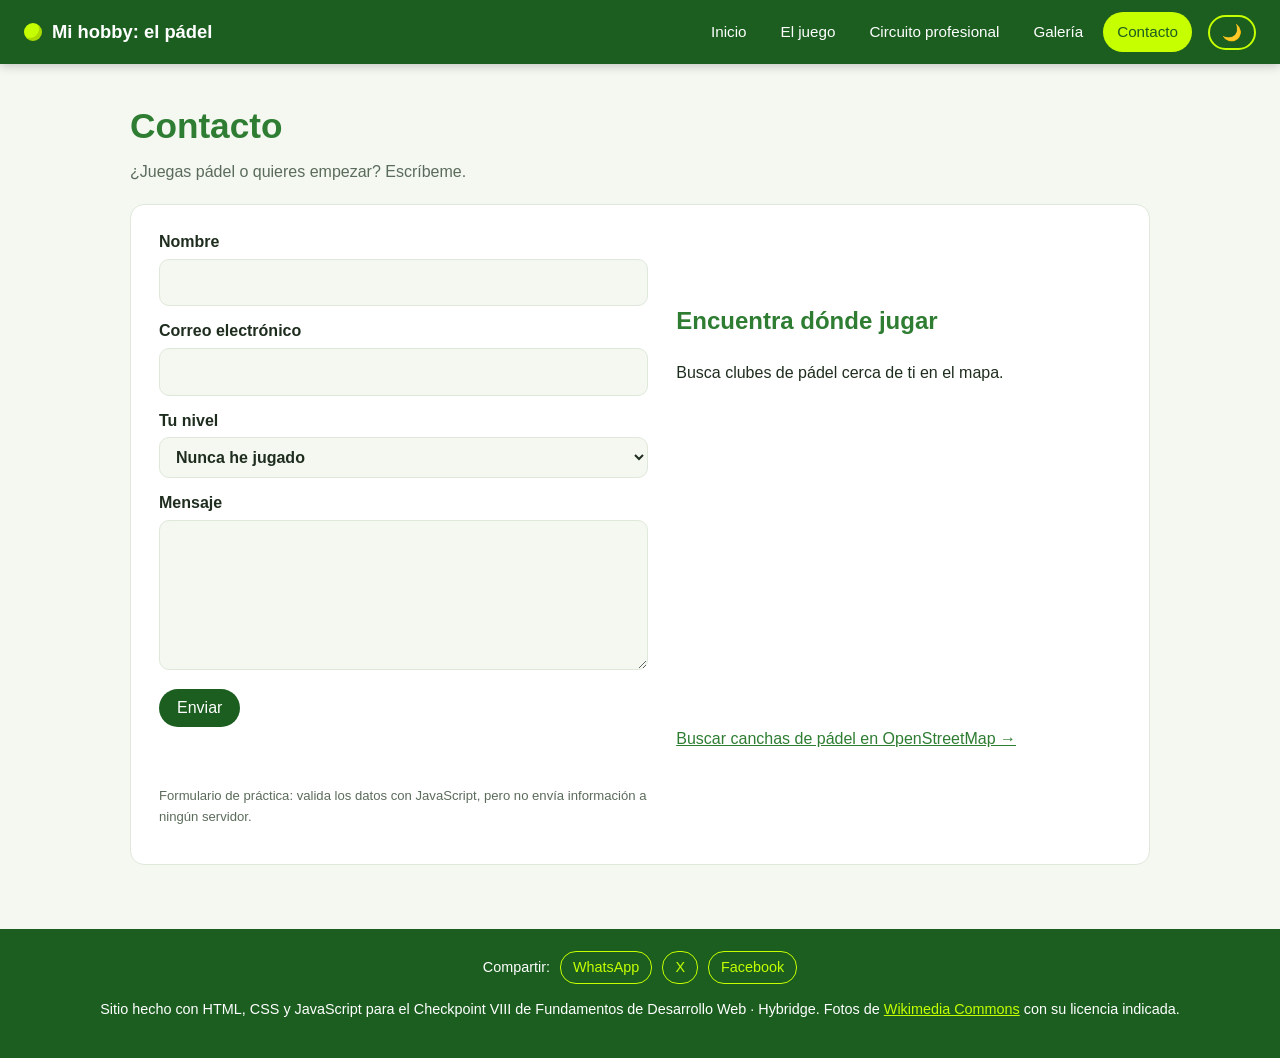
<file: contacto.html>
<!DOCTYPE html>
<html lang="es">
<head>
  <meta charset="UTF-8">
  <meta name="viewport" content="width=device-width, initial-scale=1.0">
  <meta name="description" content="Sitio sobre el pádel: qué es, reglas, la cancha, el circuito profesional y galería.">
  <title>Contacto · Mi hobby: el pádel</title>
  <link rel="stylesheet" href="css/estilos.css">
</head>
<body>
  <header class="barra">
    <a class="marca" href="index.html"><span class="pelota" aria-hidden="true"></span>Mi hobby: el pádel</a>
    <button class="menu-btn" id="menuBtn" aria-label="Abrir menú" aria-expanded="false">☰</button>
    <nav id="menu"><ul><li><a href="index.html">Inicio</a></li><li><a href="el-juego.html">El juego</a></li><li><a href="profesional.html">Circuito profesional</a></li><li><a href="galeria.html">Galería</a></li><li><a href="contacto.html" aria-current="page">Contacto</a></li></ul></nav>
    <button class="tema-btn" id="temaBtn" aria-label="Cambiar tema">🌙</button>
  </header>
  <main>

    <section class="titulo-pagina"><h1>Contacto</h1><p>¿Juegas pádel o quieres empezar? Escríbeme.</p></section>

    <section class="bloque dos-col">
      <form id="formContacto" novalidate>
        <label>Nombre<input type="text" id="nombre" required></label>
        <label>Correo electrónico<input type="email" id="correo" required></label>
        <label>Tu nivel
          <select id="nivel">
            <option>Nunca he jugado</option>
            <option>Principiante</option>
            <option>Intermedio</option>
            <option>Avanzado</option>
          </select>
        </label>
        <label>Mensaje<textarea id="mensaje" rows="5" required></textarea></label>
        <button class="boton" type="submit">Enviar</button>
        <p id="respuesta" class="dato" aria-live="polite"></p>
        <p class="nota">Formulario de práctica: valida los datos con JavaScript, pero no envía información a ningún servidor.</p>
      </form>
      <div>
        <h2>Encuentra dónde jugar</h2>
        <p>Busca clubes de pádel cerca de ti en el mapa.</p>
        <iframe class="mapa" title="Mapa de la Ciudad de México" loading="lazy" src="https://www.openstreetmap.org/export/embed.html?bbox=-99.25%2C19.30%2C-99.05%2C19.50&amp;layer=mapnik"></iframe>
        <p><a href="https://www.openstreetmap.org/search?query=padel%20Ciudad%20de%20M%C3%A9xico" target="_blank" rel="noopener">Buscar canchas de pádel en OpenStreetMap →</a></p>
      </div>
    </section>

  </main>
  <footer class="pie">
    <div class="redes">
      <span>Compartir:</span>
      <a class="red" id="shareWa" href="#" target="_blank" rel="noopener">WhatsApp</a>
      <a class="red" id="shareX" href="#" target="_blank" rel="noopener">X</a>
      <a class="red" id="shareFb" href="#" target="_blank" rel="noopener">Facebook</a>
    </div>
    <p>Sitio hecho con HTML, CSS y JavaScript para el Checkpoint VIII de Fundamentos de Desarrollo Web · Hybridge. Fotos de <a href="https://commons.wikimedia.org" target="_blank" rel="noopener">Wikimedia Commons</a> con su licencia indicada.</p>
  </footer>
  <script src="js/main.js"></script>
</body>
</html>
</file>
<file: css/estilos.css>
:root{--verde:#1b5e20;--verde2:#2e7d32;--lima:#c6ff00;--fondo:#f4f8f1;--texto:#1f2d1f;--tarjeta:#ffffff;--suave:#5b6b5b;--borde:#dfe8da}
body.oscuro{--fondo:#0f1c15;--texto:#e8f5e9;--tarjeta:#1a2e22;--suave:#a9bfae;--borde:#2c4636}
*{box-sizing:border-box}
html{scroll-behavior:smooth}
body{margin:0;font-family:"Segoe UI",Arial,Helvetica,sans-serif;background:var(--fondo);color:var(--texto);line-height:1.6;transition:background .3s,color .3s}
a{color:var(--verde2)} body.oscuro a{color:var(--lima)}
.barra{position:sticky;top:0;z-index:10;display:flex;align-items:center;gap:16px;padding:12px 24px;background:var(--verde);color:#fff;box-shadow:0 2px 10px rgba(0,0,0,.2)}
.marca{display:flex;align-items:center;gap:10px;color:#fff !important;text-decoration:none;font-weight:700;font-size:1.15rem}
.pelota{width:18px;height:18px;border-radius:50%;background:var(--lima);box-shadow:inset -3px -3px 0 rgba(0,0,0,.15)}
nav{margin-left:auto} nav ul{list-style:none;display:flex;gap:6px;margin:0;padding:0}
nav a{display:block;padding:8px 14px;border-radius:20px;color:#fff !important;text-decoration:none;font-size:.95rem}
nav a:hover,nav a[aria-current="page"]{background:var(--lima);color:var(--verde) !important}
.menu-btn,.tema-btn{background:none;border:2px solid var(--lima);color:#fff;border-radius:20px;padding:6px 12px;font-size:1rem;cursor:pointer}
.menu-btn{display:none}
main{max-width:1060px;margin:0 auto;padding:24px 20px 40px}
.hero{border-radius:18px;padding:90px 40px;color:#fff;background-size:cover;background-position:center;text-align:center;margin-bottom:28px}
.hero h1{font-size:2.6rem;margin:0 0 12px} .hero p{max-width:640px;margin:0 auto 22px;font-size:1.1rem}
.titulo-pagina{padding:10px 0 4px} .titulo-pagina h1{margin:0;color:var(--verde2);font-size:2.2rem} body.oscuro .titulo-pagina h1{color:var(--lima)} .titulo-pagina p{color:var(--suave);margin-top:4px}
.boton{display:inline-block;background:var(--verde);color:#fff !important;border:none;padding:10px 18px;border-radius:24px;font-size:1rem;text-decoration:none;cursor:pointer;transition:transform .15s,background .2s}
.boton:hover{background:var(--verde2);transform:translateY(-1px)} .hero .boton{background:var(--lima);color:var(--verde) !important;font-weight:700}
.boton.secundario{background:transparent;color:var(--verde2) !important;border:2px solid var(--verde2)}
.tarjetas{display:grid;grid-template-columns:repeat(auto-fit,minmax(220px,1fr));gap:16px;margin-bottom:28px}
.tarjeta{background:var(--tarjeta);border:1px solid var(--borde);border-top:5px solid var(--lima);border-radius:14px;padding:18px;text-decoration:none;color:var(--texto) !important;transition:transform .15s,box-shadow .15s}
.tarjeta:hover{transform:translateY(-3px);box-shadow:0 8px 20px rgba(0,0,0,.08)} .tarjeta h3{margin:0 0 6px}
.bloque{background:var(--tarjeta);border:1px solid var(--borde);border-radius:14px;padding:24px 28px;margin-bottom:24px}
.bloque h2{color:var(--verde2);margin-top:0} body.oscuro .bloque h2{color:var(--lima)}
.dos-col{display:grid;grid-template-columns:1.1fr 1fr;gap:28px;align-items:center}
.foto{margin:0} .foto img{width:100%;border-radius:12px;display:block;aspect-ratio:4/3;object-fit:cover}
.foto figcaption{font-size:.8rem;color:var(--suave);margin-top:6px}
table{width:100%;border-collapse:collapse} th,td{border-bottom:1px solid var(--borde);padding:10px;text-align:left}
th{background:var(--verde);color:#fff}
.fila{display:flex;gap:10px;flex-wrap:wrap;margin-top:10px}
input,select,textarea{width:100%;padding:10px 12px;border:1px solid var(--borde);border-radius:10px;font:inherit;background:var(--fondo);color:var(--texto);margin-top:4px}
.fila input{flex:1;min-width:220px;width:auto}
label{display:block;margin-bottom:12px;font-weight:600}
.dato{font-weight:700;min-height:1.6em} .nota{font-size:.82rem;color:var(--suave)}
.enlaces li{margin-bottom:6px}
.galeria{display:grid;grid-template-columns:repeat(auto-fill,minmax(280px,1fr));gap:18px}
.galeria .item img{cursor:zoom-in;transition:transform .2s} .galeria .item img:hover{transform:scale(1.02)}
.visor{position:fixed;inset:0;background:rgba(0,0,0,.88);display:flex;flex-direction:column;align-items:center;justify-content:center;z-index:50;padding:20px}
.visor[hidden]{display:none} .visor img{max-width:92vw;max-height:78vh;border-radius:10px} .visor p{color:#ddd;text-align:center;max-width:800px}
.cerrar{position:absolute;top:16px;right:20px;background:var(--lima);border:none;border-radius:50%;width:40px;height:40px;font-size:1.1rem;cursor:pointer}
.mapa{width:100%;height:300px;border:0;border-radius:12px}
.pie{background:var(--verde);color:#fff;text-align:center;padding:22px 20px;font-size:.9rem} .pie a{color:var(--lima)}
.redes{display:flex;gap:10px;justify-content:center;align-items:center;flex-wrap:wrap;margin-bottom:8px}
.red{border:1px solid var(--lima);border-radius:16px;padding:4px 12px;text-decoration:none}
@media (max-width:760px){
  .menu-btn{display:block;margin-left:auto} nav{position:absolute;top:100%;left:0;right:0;background:var(--verde);display:none;padding:10px 20px}
  nav.abierto{display:block} nav ul{flex-direction:column} .dos-col{grid-template-columns:1fr} .hero{padding:60px 20px} .hero h1{font-size:1.9rem}
}
</file>
